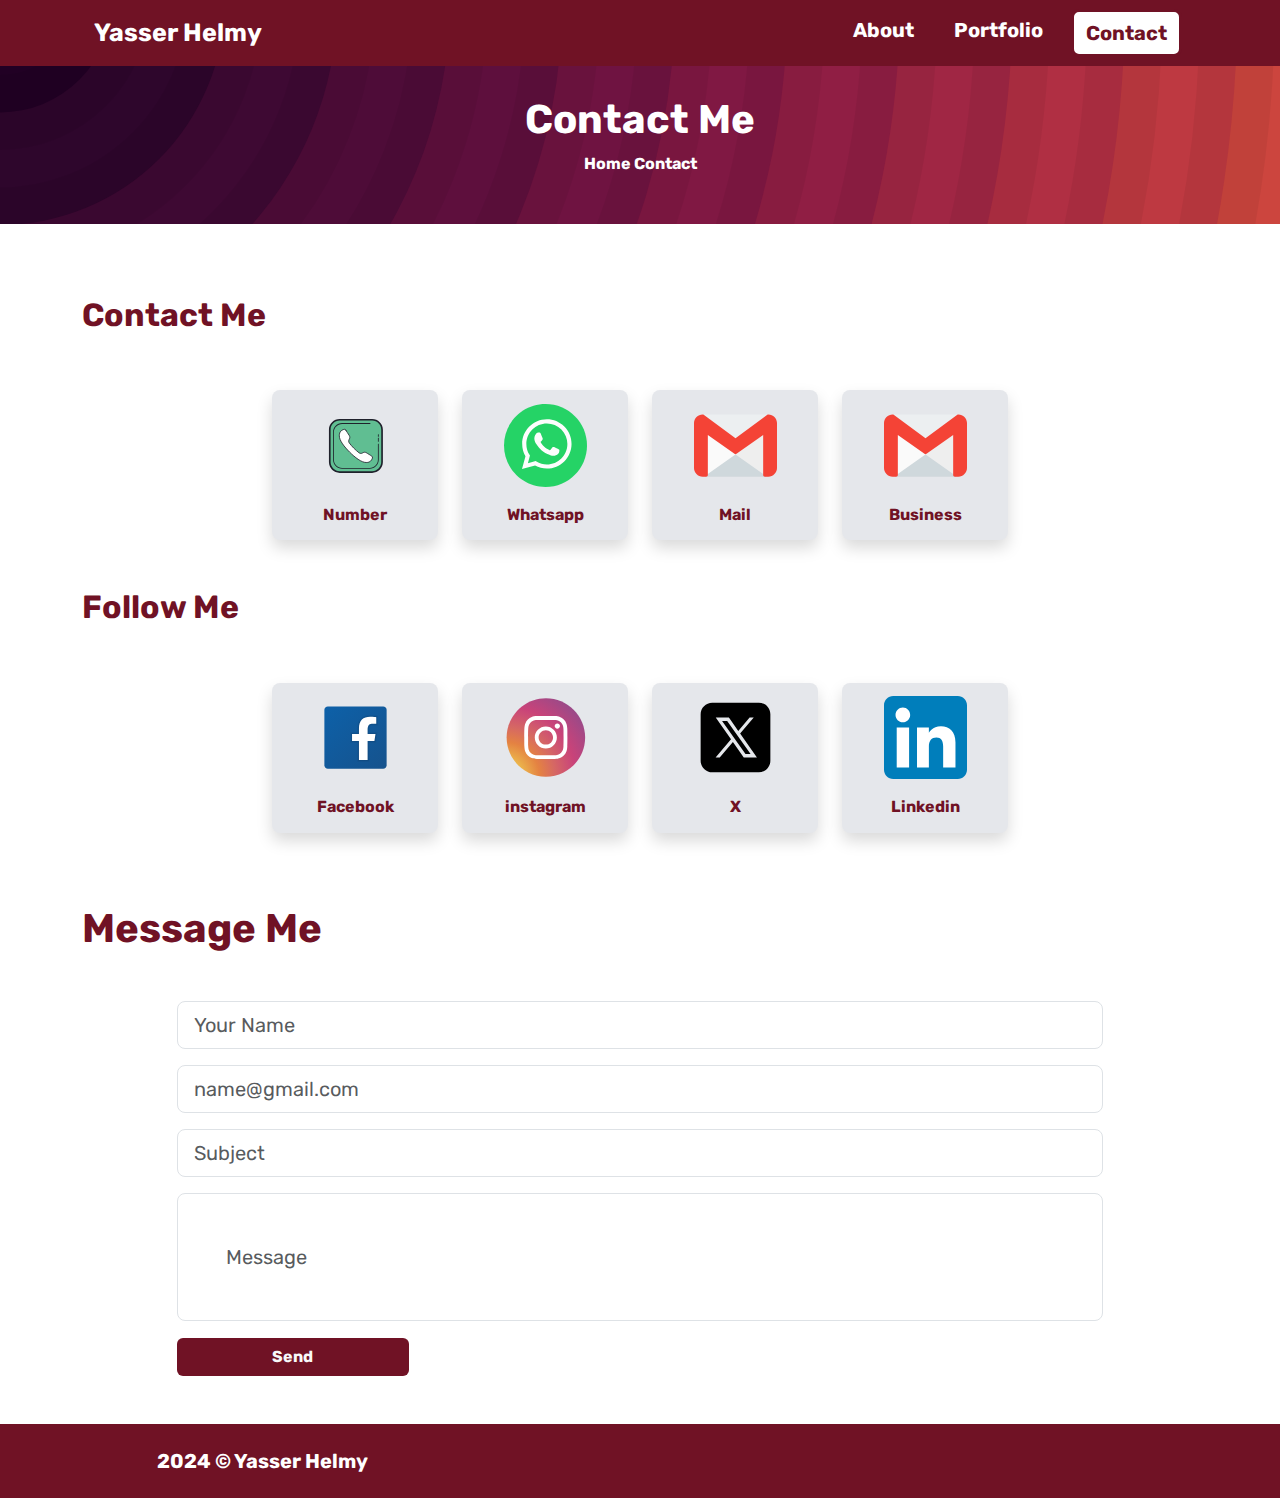
<file: index.html>
<!DOCTYPE html>
<html lang="en">
  <head>
    <meta charset="UTF-8" />
    <meta name="viewport" content="width=device-width, initial-scale=1.0" />
    <title>Yasser Helmy</title>
    <link rel="preconnect" href="https://fonts.googleapis.com" />
    <link rel="preconnect" href="https://fonts.gstatic.com" crossorigin />
    <link
      href="https://fonts.googleapis.com/css2?family=Rubik&display=swap"
      rel="stylesheet"
    />
    <link
      rel="stylesheet"
      href="https://cdnjs.cloudflare.com/ajax/libs/font-awesome/6.4.2/css/all.min.css"
      integrity="sha512-z3gLpd7yknf1YoNbCzqRKc4qyor8gaKU1qmn+CShxbuBusANI9QpRohGBreCFkKxLhei6S9CQXFEbbKuqLg0DA=="
      crossorigin="anonymous"
      referrerpolicy="no-referrer"
    />
    <link rel="stylesheet" href="content/css/vendors/bootstrap.min.css" />
    <link rel="stylesheet" href="content/css/main/main.css" />
  </head>
  <body>
    <!-- start-Block::  NAVBAR -->
    <nav class="navbar fixed-top navbar-expand-lg">
      <div class="container text-center">
        <a class="navbar-brand fw-bold rounded-3 d-flex" href="view/about.html">
          Yasser Helmy
        </a>

        <div class="ul__container" id="">
          <ul class="navbar-nav mb-2 mb-lg-0 navbar__ul ms-auto">
            <li class="nav-item me-3">
              <a
                class="nav-link text-capitalize rounded-3"
                href="view/about.html"
                >about</a
              >
            </li>
            <li class="nav-item me-3">
              <a
                class="nav-link text-capitalize rounded-3"
                href="view/portfoio.html"
              >
                portfolio
              </a>
            </li>
            <li class="nav-item me-3">
              <a
                class="nav-link text-capitalize rounded-3 active"
                aria-disabled="true"
                href="contact.html"
                >contact</a
              >
            </li>
          </ul>
        </div>
      </div>
    </nav>
    <!-- end-Block::  NAVBAR -->

    <!-- start-Block:: introduction SEC -->
    <main class="mt-5">
      <section
        class="header-sec text-center p-5 header__background text-white fw-bold mb-5"
      >
        <h2 class="text-center fw-bold fs-1">Contact Me</h2>
        <span class="text-center d-block"
          ><a href="view/about.html" class="fw-bold text-white hovr">Home</a>
          <i class="fa-solid fa-arrow-right"></i>
          <a href="index.html" class="fw-bold text-white hovr">Contact</a></span
        >
      </section>

      <!-- end-Block:: introduction SEC -->

      <!-- start-Block::contact hero -->
      <div class="container">
        <div class="row justify-content-center">
          <div class="col-12 my-4">
            <h1 class="fs-2 primary fw-bold">Contact Me</h1>
          </div>
          <div class="col-lg-2 col-md-3 col-4 my-4">
            <a
              href="tel:0097430637637"
              target="_blank"
              class="img__container secondary d-block d-flex flex-column align-items-center justify-content-center hover rounded-3 shadow"
            >
              <img
                src="content/assets/images/icons8-phone.svg"
                alt=""
                srcset=""
                class="py-3 img-fluid w-50 d-block text-center"
              />
              <p class="fs-6 primary fw-bold">Number</p>
            </a>
          </div>
          <div class="col-lg-2 col-md-3 col-4 my-4">
            <a
              href="https://wa.link/ze0gze"
              target="_blank"
              class="img__container secondary d-block d-flex flex-column align-items-center justify-content-center hover rounded-3 shadow"
            >
              <img
                src="content/assets/images/whats.svg"
                alt=""
                srcset=""
                class="py-3 img-fluid w-50 d-block text-center"
              />
              <p class="fs-6 primary fw-bold">Whatsapp</p>
            </a>
          </div>
          <div class="col-lg-2 col-md-3 col-4 my-4">
            <a
              href="mailto:yaser@ptcqa.net"
              target="_blank"
              class="img__container secondary d-block d-flex flex-column align-items-center justify-content-center hover rounded-3 shadow"
            >
              <img
                src="content/assets/images/mail.svg"
                alt=""
                srcset=""
                class="py-3 img-fluid w-50 d-block text-center"
              />
              <p class="fs-6 primary fw-bold">Mail</p>
            </a>
          </div>
          <div class="col-lg-2 col-md-3 col-4 my-4">
            <a
              href="mailto:info@ptcqa.net"
              target="_blank"
              class="img__container secondary d-block d-flex flex-column align-items-center justify-content-center hover rounded-3 shadow"
            >
              <img
                src="content/assets/images/mail.svg"
                alt=""
                srcset=""
                class="py-3 img-fluid w-50 d-block text-center"
              />
              <p class="fs-6 primary fw-bold">Business</p>
            </a>
          </div>
          <div class="col-12 my-4">
            <h1 class="fs-2 primary fw-bold">Follow Me</h1>
          </div>
          <div class="col-lg-2 col-md-3 col-4 my-4">
            <a
              href="#"
              target="_blank"
              class="img__container secondary d-block d-flex flex-column align-items-center justify-content-center hover rounded-3 shadow"
            >
              <img
                src="content/assets/images/icons8-facebook.svg"
                alt=""
                srcset=""
                class="py-3 img-fluid w-50 d-block text-center"
              />
              <p class="fs-6 primary fw-bold">Facebook</p>
            </a>
          </div>
          <div class="col-lg-2 col-md-3 col-4 my-4">
            <a
              href="https://www.instagram.com/tawredat_qa?utm_source=qr&igsh=djRpMjJ4aWhoeWtx"
              target="_blank"
              class="img__container secondary d-block d-flex flex-column align-items-center justify-content-center hover rounded-3 shadow"
            >
              <img
                src="content/assets/images/instag.svg"
                alt=""
                srcset=""
                class="py-3 img-fluid w-50 d-block text-center"
              />
              <p class="fs-6 primary fw-bold">instagram</p>
            </a>
          </div>
          <div class="col-lg-2 col-md-3 col-4 my-4">
            <a
              href="#"
              target="_blank"
              class="img__container secondary d-block d-flex flex-column align-items-center justify-content-center hover rounded-3 shadow"
            >
              <img
                src="content/assets/images/icons8-twitterx.svg"
                alt=""
                srcset=""
                class="py-3 img-fluid w-50 d-block text-center"
              />
              <p class="fs-6 primary fw-bold">X</p>
            </a>
          </div>
          <div class="col-lg-2 col-md-3 col-4 my-4">
            <a
              href="https://www.linkedin.com/search/results/all/?fetchDeterministicClustersOnly=true&heroEntityKey=urn%3Ali%3Afsd_profile%3AACoAAB9i3AcBjwAlfI5AeONEF_2MJONxUWg63No&keywords=yaser%20bedawy&origin=RICH_QUERY_SUGGESTION&position=0&searchId=e0022fc2-b450-4e02-94b9-c43934421c85&sid=Y0t&spellCorrectionEnabled=false"
              target="_blank"
              class="img__container secondary d-block d-flex flex-column align-items-center justify-content-center hover rounded-3 shadow"
            >
              <img
                src="content/assets/images/linkedin.svg"
                alt=""
                srcset=""
                class="py-3 img-fluid w-50 d-block text-center"
              />
              <p class="fs-6 primary fw-bold">Linkedin</p>
            </a>
          </div>
        </div>
      </div>

      <div class="container">
        <div class="row">
          <h1 class="col-12 text-start fw-bold primary my-5">Message Me</h1>
        </div>
        <form
          action="https://formspree.io/f/xjkbkjvg"
          class="row justify-content-start mb-5 justify-content-center"
          method="POST"
          target="_blank"
        >
          <div class="col-md-10 col-sm-12 mb-3">
            <input
              name="Name"
              type="text"
              class="form-control form-control-lg media-input"
              id="exampleFormControlInput1"
              placeholder="Your Name"
              required
            />
          </div>
          <div class="col-md-10 col-sm-12 mb-3">
            <input
              name="email"
              type="email"
              class="form-control form-control-lg media-input"
              id="exampleFormControlInput1"
              placeholder="name@gmail.com"
              required
            />
          </div>

          <div class="media-input col-md-10 col-sm-12 mb-3">
            <input
              name="subject"
              type="text"
              class="form-control form-control-lg media-input"
              id="exampleFormControlInput1"
              placeholder="Subject"
              required
            />
          </div>
          <div class="h-50 media-input col-md-10 col-sm-12 mb-3">
            <input
              name="Message"
              type="text"
              class="form-control contact__message p-5 form-control-lg media-input"
              id="exampleFormControlInput1"
              placeholder="Message"
              required
            />
          </div>

          <div class="fs-4 fw-bold col-10 text-start">
            <button
              class="btn bg__primary text-light fw-bold fs-6 width-btn hover"
              type="submit"
            >
              Send
            </button>
          </div>
        </form>
      </div>

      <!-- end-Block::contact hero -->

      <!-- start-Block:: FOOTER -->
      <footer class="footer mt-auto">
        <div class="footer__container container p-3 align-items-center">
          <div
            class="row text-center align-items-center justify-content-between"
          >
            <div class="copy-rights fw-bold text-white fs-5 col-md-4 col-sm-12">
              2024 © Yasser Helmy
            </div>
            <div class="social-media__platforms col-md-6 col-sm-12 flex-nowrap">
              <a
                href="https://www.linkedin.com/search/results/all/?fetchDeterministicClustersOnly=true&heroEntityKey=urn%3Ali%3Afsd_profile%3AACoAAB9i3AcBjwAlfI5AeONEF_2MJONxUWg63No&keywords=yaser%20bedawy&origin=RICH_QUERY_SUGGESTION&position=0&searchId=e0022fc2-b450-4e02-94b9-c43934421c85&sid=Y0t&spellCorrectionEnabled=false"
                target="_blank"
                class="text-white icons__border fs-3 fw-bold rounded-2 me-2 p-2 bg-tertiary"
                ><i class="fa-brands fa-linkedin"></i
              ></a>
              <a
                href="mailto:yaser@ptcqa.net"
                target="_blank"
                class="text-white icons__border fs-3 fw-bold rounded-2 me-2 p-2 bg-tertiary"
                ><i class="fa-solid fa-envelope"></i
              ></a>
              <a
                href="tel:0097430637637"
                target="_blank"
                class="phone-icon text-white icons__border fs-3 fw-bold rounded-2 me-2 p-2 bg-tertiary"
              >
                <i class="fas fa-phone"></i>
              </a>
              <a
                href="#"
                target="_blank"
                class="text-white icons__border fs-3 fw-bold rounded-2 me-2 p-2 bg-tertiary"
                ><i class="fa-brands fa-facebook"></i
              ></a>
              <a
                href="#"
                target="_blank"
                class="text-white icons__border fs-3 fw-bold rounded-2 me-2 p-2 bg-tertiary"
                ><i class="fa-brands fa-x-twitter"></i
              ></a>
            </div>
            <div
              class="copy-rights-phone d-none fw-bold text-white fs-5 col-md-6 col-sm-12"
            >
              2024 © Yasser Helmy
            </div>
          </div>
        </div>
      </footer>
      <!-- end-Block:: FOOTER-->
    </main>
    <script src="content/js/vendors/bootstrap.bundle.min.js"></script>
  </body>
</html>
</file>
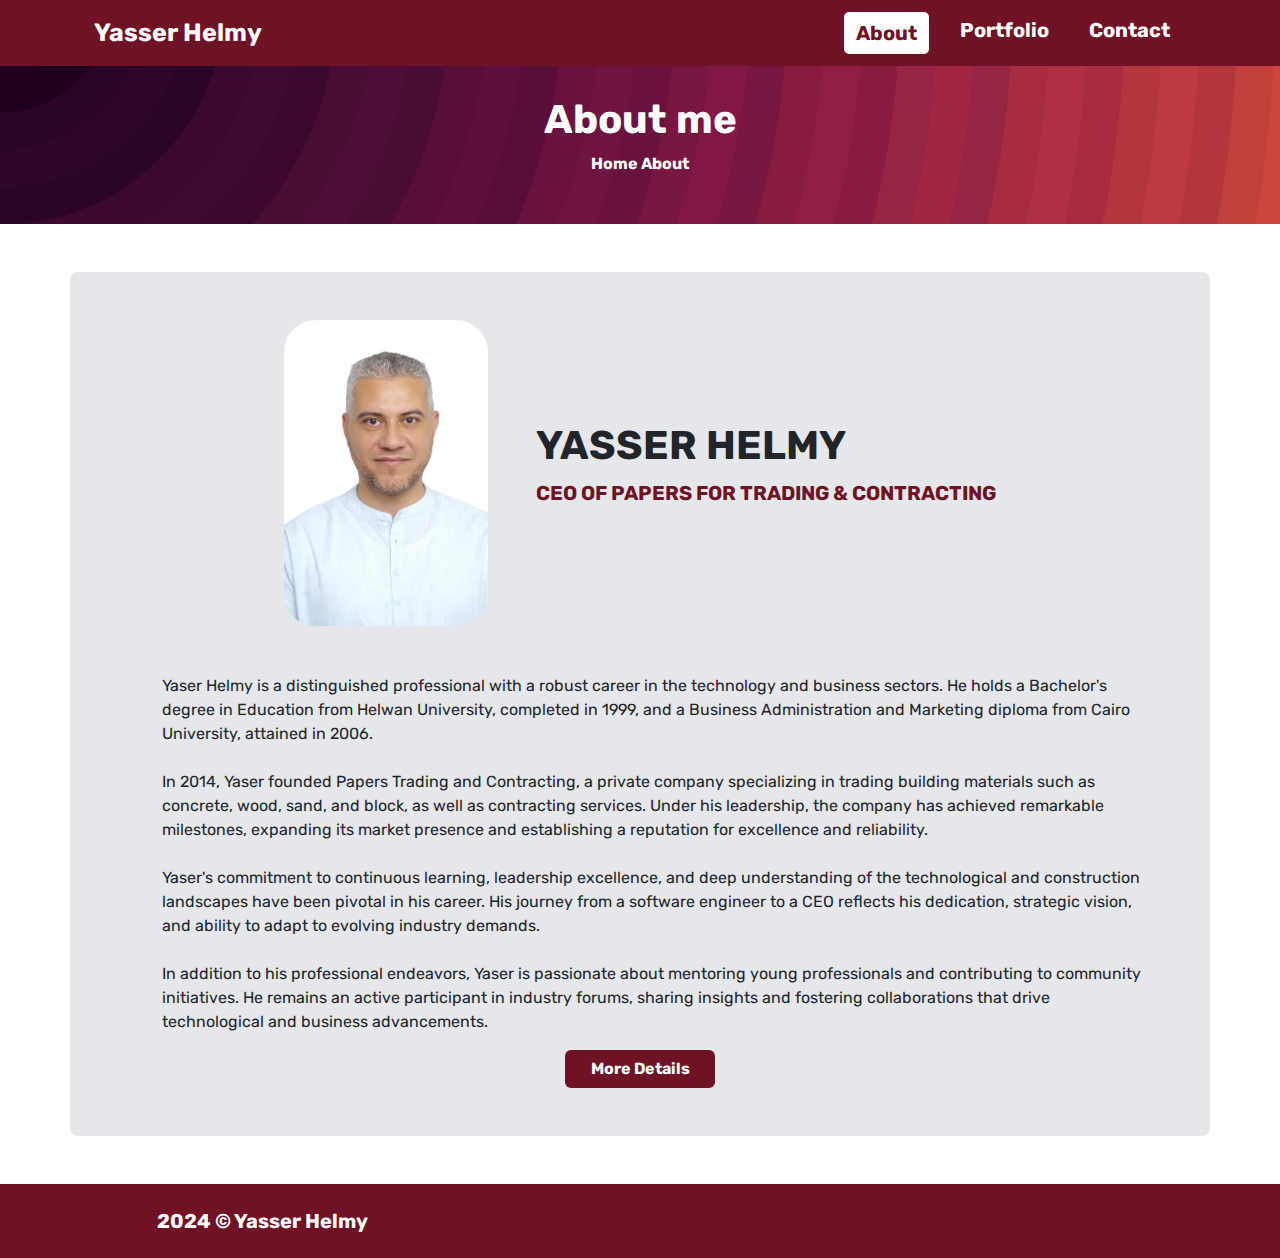
<file: view/about.html>
<!DOCTYPE html>
<html lang="en">
  <head>
    <meta charset="UTF-8" />
    <meta name="viewport" content="width=device-width, initial-scale=1.0" />
    <title>Yasser Helmy</title>
    <link rel="preconnect" href="https://fonts.googleapis.com" />
    <link rel="preconnect" href="https://fonts.gstatic.com" crossorigin />
    <link
      href="https://fonts.googleapis.com/css2?family=Rubik&display=swap"
      rel="stylesheet"
    />
    <link
      rel="stylesheet"
      href="https://cdnjs.cloudflare.com/ajax/libs/font-awesome/6.4.2/css/all.min.css"
      integrity="sha512-z3gLpd7yknf1YoNbCzqRKc4qyor8gaKU1qmn+CShxbuBusANI9QpRohGBreCFkKxLhei6S9CQXFEbbKuqLg0DA=="
      crossorigin="anonymous"
      referrerpolicy="no-referrer"
    />
    <link rel="stylesheet" href="../content/css/vendors/bootstrap.min.css" />
    <link rel="stylesheet" href="../content/css/main/main.css" />
  </head>
  <body>
    <!-- start-Block::  NAVBAR -->
    <nav class="navbar fixed-top navbar-expand-lg">
      <div class="container text-center">
        <a class="navbar-brand fw-bold rounded-3 d-flex" href="about.html">
          Yasser Helmy
        </a>

        <div class="ul__container" id="">
          <ul class="navbar-nav mb-2 mb-lg-0 navbar__ul ms-auto">
            <li class="nav-item me-3">
              <a
                class="nav-link text-capitalize rounded-3 active"
                href="about.html"
                >about</a
              >
            </li>
            <li class="nav-item me-3">
              <a
                class="nav-link text-capitalize rounded-3"
                href="portfoio.html"
              >
                portfolio
              </a>
            </li>
            <li class="nav-item me-3">
              <a
                class="nav-link text-capitalize rounded-3"
                aria-disabled="true"
                href="../index.html"
                >contact</a
              >
            </li>
          </ul>
        </div>
      </div>
    </nav>
    <!-- end-Block::  NAVBAR -->
    <main class="mt-5">
      <!-- start-Block:: introduction SEC -->

      <section
        class="header-sec text-center p-5 header__background text-white fw-bold"
      >
        <h2 class="text-center fw-bold fs-1">About me</h2>
        <span class="text-center d-block"
          ><a href="about.html" class="fw-bold text-white hovr">Home</a>
          <i class="fa-solid fa-arrow-right"></i>
          <a href="about.html" class="fw-bold text-white hovr">About</a></span
        >
      </section>
      <!-- end-Block:: introduction SEC -->

      <!-- start-Block:: Biography__sec -->

      <section class="container mt-5 biography-sec rounded-3 mb-5">
        <div class="container p-5">
          <div
            class="d-flex justify-content-center align-items-center gap-5 mb-5 media-mobile__full"
          >
            <img
              src="../content/assets/images/Y.jpg
              "
              alt=""
              class="img-fluid resize rounded-5 m-mobile ph"
            />

            <div class="title-container">
              <h2 class="fw-bold text-dark fs-1 text-uppercase">
                Yasser Helmy
              </h2>
              <p class="fw-bold primary fs-5 text-uppercase">
                CEO of Papers for Trading & Contracting
              </p>
            </div>
          </div>
          <ul class="biography-ul text">
            <li class="biography-li mt-4">
              Yaser Helmy is a distinguished professional with a robust career
              in the technology and business sectors. He holds a Bachelor's
              degree in Education from Helwan University, completed in 1999, and
              a Business Administration and Marketing diploma from Cairo
              University, attained in 2006.
            </li>
            <li class="biography-li mt-4">
              In 2014, Yaser founded Papers Trading and Contracting, a private
              company specializing in trading building materials such as
              concrete, wood, sand, and block, as well as contracting services.
              Under his leadership, the company has achieved remarkable
              milestones, expanding its market presence and establishing a
              reputation for excellence and reliability.
            </li>
            <li class="biography-li mt-4">
              Yaser's commitment to continuous learning, leadership excellence,
              and deep understanding of the technological and construction
              landscapes have been pivotal in his career. His journey from a
              software engineer to a CEO reflects his dedication, strategic
              vision, and ability to adapt to evolving industry demands.
            </li>
            <li class="biography-li mt-4">
              In addition to his professional endeavors, Yaser is passionate
              about mentoring young professionals and contributing to community
              initiatives. He remains an active participant in industry forums,
              sharing insights and fostering collaborations that drive
              technological and business advancements.
            </li>
          </ul>

          <a
            href="https://www.linkedin.com/search/results/all/?fetchDeterministicClustersOnly=true&heroEntityKey=urn%3Ali%3Afsd_profile%3AACoAAB9i3AcBjwAlfI5AeONEF_2MJONxUWg63No&keywords=yaser%20bedawy&origin=RICH_QUERY_SUGGESTION&position=0&searchId=e0022fc2-b450-4e02-94b9-c43934421c85&sid=Y0t&spellCorrectionEnabled=false"
            class="btn bg__primary text-white fw-bold d-block w--- m-auto hover__btn-primary"
            target="_blank"
            >More Details <i class="fa-solid fa-arrow-right"></i
          ></a>
        </div>
      </section>

      <!-- end-Block:: Biography__sec -->
      <!-- start-Block:: FOOTER -->
      <footer class="footer mt-auto">
        <div class="footer__container container p-3 align-items-center">
          <div
            class="row text-center align-items-center justify-content-between"
          >
            <div class="copy-rights fw-bold text-white fs-5 col-md-4 col-sm-12">
              2024 © Yasser Helmy
            </div>
            <div class="social-media__platforms col-md-6 col-sm-12 flex-nowrap">
              <a
                href="https://www.linkedin.com/search/results/all/?fetchDeterministicClustersOnly=true&heroEntityKey=urn%3Ali%3Afsd_profile%3AACoAAB9i3AcBjwAlfI5AeONEF_2MJONxUWg63No&keywords=yaser%20bedawy&origin=RICH_QUERY_SUGGESTION&position=0&searchId=e0022fc2-b450-4e02-94b9-c43934421c85&sid=Y0t&spellCorrectionEnabled=false"
                target="_blank"
                class="text-white icons__border fs-3 fw-bold rounded-2 me-2 p-2 bg-tertiary"
                ><i class="fa-brands fa-linkedin"></i
              ></a>
              <a
                href="mailto:yaser@ptcqa.net"
                target="_blank"
                class="text-white icons__border fs-3 fw-bold rounded-2 me-2 p-2 bg-tertiary"
                ><i class="fa-solid fa-envelope"></i
              ></a>
              <a
                href="tel:0097430637637"
                target="_blank"
                class="phone-icon text-white icons__border fs-3 fw-bold rounded-2 me-2 p-2 bg-tertiary"
              >
                <i class="fas fa-phone"></i>
              </a>
              <a
                href="#"
                target="_blank"
                class="text-white icons__border fs-3 fw-bold rounded-2 me-2 p-2 bg-tertiary"
                ><i class="fa-brands fa-facebook"></i
              ></a>
              <a
                href="#"
                target="_blank"
                class="text-white icons__border fs-3 fw-bold rounded-2 me-2 p-2 bg-tertiary"
                ><i class="fa-brands fa-x-twitter"></i
              ></a>
            </div>
            <div
              class="copy-rights-phone d-none fw-bold text-white fs-5 col-md-6 col-sm-12"
            >
              2024 © Yasser Helmy
            </div>
          </div>
        </div>
      </footer>
      <!-- end-Block:: FOOTER-->
    </main>
  </body>
</html>
</file>
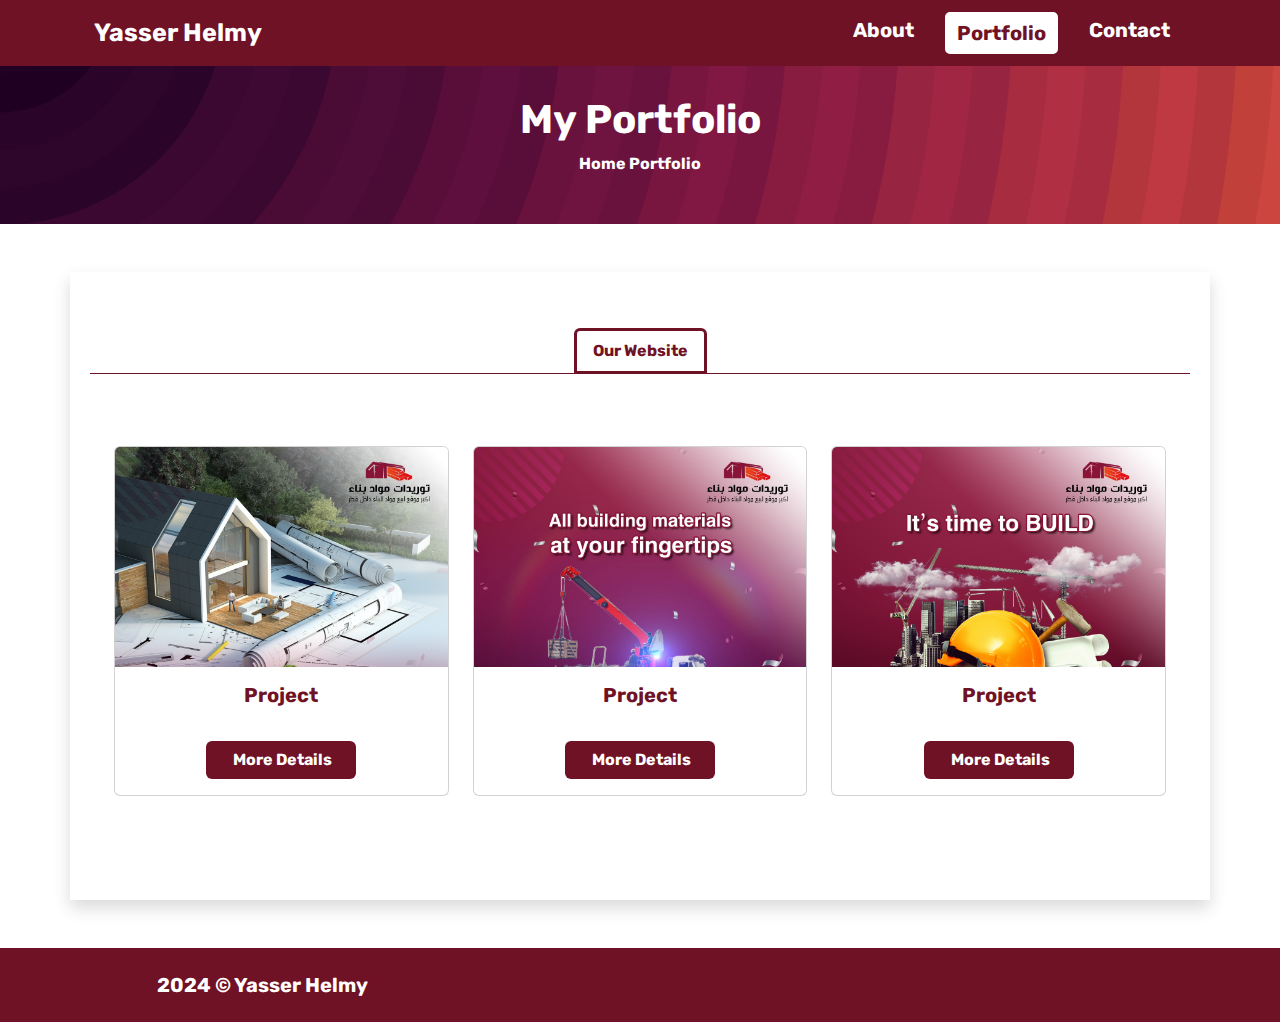
<file: view/portfoio.html>
<!DOCTYPE html>
<html lang="en">
  <head>
    <meta charset="UTF-8" />
    <meta name="viewport" content="width=device-width, initial-scale=1.0" />
    <title>Yasser Helmy</title>
    <link rel="preconnect" href="https://fonts.googleapis.com" />
    <link rel="preconnect" href="https://fonts.gstatic.com" crossorigin />
    <link
      href="https://fonts.googleapis.com/css2?family=Rubik&display=swap"
      rel="stylesheet"
    />
    <link
      rel="stylesheet"
      href="https://cdnjs.cloudflare.com/ajax/libs/font-awesome/6.4.2/css/all.min.css"
      integrity="sha512-z3gLpd7yknf1YoNbCzqRKc4qyor8gaKU1qmn+CShxbuBusANI9QpRohGBreCFkKxLhei6S9CQXFEbbKuqLg0DA=="
      crossorigin="anonymous"
      referrerpolicy="no-referrer"
    />
    <link rel="stylesheet" href="../content/css/vendors/bootstrap.min.css" />
    <link rel="stylesheet" href="../content/css/main/main.css" />
  </head>
  <body>
    <!-- start-Block::  NAVBAR -->
    <nav class="navbar fixed-top navbar-expand-lg">
      <div class="container text-center">
        <a class="navbar-brand fw-bold rounded-3 d-flex" href="about.html">
          Yasser Helmy
        </a>

        <div class="ul__container" id="">
          <ul class="navbar-nav mb-2 mb-lg-0 navbar__ul ms-auto">
            <li class="nav-item me-3">
              <a class="nav-link text-capitalize rounded-3" href="about.html"
                >about</a
              >
            </li>
            <li class="nav-item me-3">
              <a
                class="nav-link text-capitalize rounded-3 active"
                href="portfoio.html"
              >
                portfolio
              </a>
            </li>
            <li class="nav-item me-3">
              <a
                class="nav-link text-capitalize rounded-3"
                aria-disabled="true"
                href="../index.html"
                >contact</a
              >
            </li>
          </ul>
        </div>
      </div>
    </nav>
    <!-- end-Block::  NAVBAR -->

    <main class="mt-5">
      <!-- start-Block:: introduction SEC -->

      <section
        class="header-sec text-center p-5 header__background text-white fw-bold mb-5"
      >
        <h2 class="text-center fw-bold fs-1">My Portfolio</h2>
        <span class="text-center d-block"
          ><a href="about.html" class="fw-bold text-white hovr">Home</a>
          <i class="fa-solid fa-arrow-right"></i>
          <a href="portfoio.html" class="fw-bold text-white hovr"
            >Portfolio</a
          ></span
        >
      </section>

      <!-- end-Block:: introduction SEC -->

      <!-- start-Block::Navs&Tabs -->
      <div class="container py-5 shadow mb-5">
        <div class="row">
          <div class="col-12">
            <div class="p-2">
              <ul class="nav nav-tabs justify-content-center">
                <li class="nav-item">
                  <a
                    href="#pharmacy"
                    class="nav-link active"
                    data-bs-toggle="tab"
                    >Our Website</a
                  >
                </li>
                <!-- <li class="nav-item">
                  <a href="#industrial" class="nav-link" data-bs-toggle="tab"
                    >Workshops</a
                  >
                </li>
                <li class="nav-item">
                  <a href="#power" class="nav-link" data-bs-toggle="tab"
                    >Events</a
                  >
                </li> -->

                <!-- <li>
                    <a href="#">Special Buildings</a>
                  </li> -->
              </ul>
              <div class="tab-content p-4">
                <div id="pharmacy" class="active tab-pane fade in show">
                  <div class="row mt-4">
                    <div class="col-lg-4 col-md-6 col-sm-12 my-4">
                      <div
                        class="card"
                        style="width: 100%; height: 350px; margin: auto"
                      >
                        <div class="img-container overflow-hidden">
                          <img
                            src="../content/assets/images/34.jpeg"
                            class="card-img-top img-scale"
                            alt="..."
                          />
                        </div>

                        <div class="card-body d-flex flex-column">
                          <h5 class="card-title text-center primary fw-bold">
                            Project
                          </h5>
                          <!-- <p class="card-text"></p> -->
                          <a
                            href="https://tawredat-qa.com/"
                            target="_blank"
                            class="btn bg__primary text-white fw-bold d-block widthOfBtn m-auto mt-3 mt-auto card__btn"
                            ><i class="fa-solid fa-eye fs"></i> More Details</a
                          >
                        </div>
                      </div>
                    </div>
                    <div class="col-lg-4 col-md-6 col-sm-12 my-4">
                      <div
                        class="card"
                        style="width: 100%; height: 350px; margin: auto"
                      >
                        <div class="img-container overflow-hidden">
                          <img
                            src="../content/assets/images/36.jpeg"
                            class="card-img-top img-scale"
                            alt="..."
                          />
                        </div>

                        <div class="card-body d-flex flex-column">
                          <h5 class="card-title text-center primary fw-bold">
                            Project
                          </h5>
                          <!-- <p class="card-text"></p> -->
                          <a
                            href="https://tawredat-qa.com/"
                            target="_blank"
                            class="btn card__btn bg__primary text-white fw-bold d-block widthOfBtn m-auto mt-3 mt-auto"
                            ><i class="fa-solid fa-eye fs"></i> More Details</a
                          >
                        </div>
                      </div>
                    </div>
                    <div class="col-lg-4 col-md-6 col-sm-12 my-4">
                      <div
                        class="card"
                        style="width: 100%; height: 350px; margin: auto"
                      >
                        <div class="img-container overflow-hidden">
                          <img
                            src="../content/assets/images/Branding-Posts-10 (1).jpg"
                            class="card-img-top img-scale"
                            alt="..."
                          />
                        </div>

                        <div class="card-body d-flex flex-column">
                          <h5 class="card-title text-center primary fw-bold">
                            Project
                          </h5>
                          <!-- <p class="card-text"></p> -->
                          <a
                            href="https://tawredat-qa.com/"
                            target="_blank"
                            class="btn card__btn bg__primary text-white fw-bold d-block widthOfBtn m-auto mt-3 mt-auto"
                            ><i class="fa-solid fa-eye fs"></i> More Details</a
                          >
                        </div>
                      </div>
                    </div>
                  </div>
                </div>
              </div>
            </div>
          </div>
        </div>
      </div>
      <!-- end-Block::Navs&Tabs -->

      <!-- start-Block:: FOOTER -->
      <footer class="footer mt-auto">
        <div class="footer__container container p-3 align-items-center">
          <div
            class="row text-center align-items-center justify-content-between"
          >
            <div class="copy-rights fw-bold text-white fs-5 col-md-4 col-sm-12">
              2024 © Yasser Helmy
            </div>
            <div class="social-media__platforms col-md-6 col-sm-12 flex-nowrap">
              <a
                href="https://www.linkedin.com/search/results/all/?fetchDeterministicClustersOnly=true&heroEntityKey=urn%3Ali%3Afsd_profile%3AACoAAB9i3AcBjwAlfI5AeONEF_2MJONxUWg63No&keywords=yaser%20bedawy&origin=RICH_QUERY_SUGGESTION&position=0&searchId=e0022fc2-b450-4e02-94b9-c43934421c85&sid=Y0t&spellCorrectionEnabled=false"
                target="_blank"
                class="text-white icons__border fs-3 fw-bold rounded-2 me-2 p-2 bg-tertiary"
                ><i class="fa-brands fa-linkedin"></i
              ></a>
              <a
                href="mailto:yaser@ptcqa.net"
                target="_blank"
                class="text-white icons__border fs-3 fw-bold rounded-2 me-2 p-2 bg-tertiary"
                ><i class="fa-solid fa-envelope"></i
              ></a>
              <a
                href="tel:0097430637637"
                target="_blank"
                class="phone-icon text-white icons__border fs-3 fw-bold rounded-2 me-2 p-2 bg-tertiary"
              >
                <i class="fas fa-phone"></i>
              </a>
              <a
                href="#"
                target="_blank"
                class="text-white icons__border fs-3 fw-bold rounded-2 me-2 p-2 bg-tertiary"
                ><i class="fa-brands fa-facebook"></i
              ></a>
              <a
                href="#"
                target="_blank"
                class="text-white icons__border fs-3 fw-bold rounded-2 me-2 p-2 bg-tertiary"
                ><i class="fa-brands fa-x-twitter"></i
              ></a>
            </div>
            <div
              class="copy-rights-phone d-none fw-bold text-white fs-5 col-md-6 col-sm-12"
            >
              2024 © Yasser Helmy
            </div>
          </div>
        </div>
      </footer>
      <!-- end-Block:: FOOTER-->
    </main>

    <script src="../content/js/vendors/bootstrap.bundle.min.js"></script>
  </body>
</html>
</file>
<file: content/css/main/main.css>
* {
  box-sizing: border-box;
  margin: 0%;
  padding: 0%;
  list-style: none;
  font-family: Rubik;
}

a {
  text-decoration: none;
}

.ph {
  width: 20%;
}

.primary {
  color: #701225 !important;
}

.bg__primary {
  background-color: #701225 !important;
}

.navbar {
  background-color: #701225;
  font-size: 20px;
}
.navbar li a {
  color: white !important;
  font-weight: bold;
  padding: 6px 12px !important;
  transition: all ease 0.5s;
}
.navbar li a:hover {
  background-color: white;
  color: #701225 !important;
}
.navbar .linkedin {
  font-size: 25px;
  background-color: white;
  color: #701225 !important;
  color: #fff;
  transition: all ease 0.5s;
}
.navbar .linkedin:hover {
  background-color: #e9e0e0;
}
.navbar .navbar-brand {
  font-size: 25px;
}
.navbar .active {
  background-color: white;
  color: #701225 !important;
  transition: all ease 0.5s;
}
.navbar .active:hover {
  background-color: #e9e0e0 !important;
}
.navbar .navbar-brand {
  padding: 6px 12px !important;
  color: white !important;
}
.navbar img {
  width: 27px;
}

.header__background {
  background-color: #ff9d00;
  background-color: #1d1303;
  background-image: url("data:image/svg+xml,%3Csvg xmlns='http://www.w3.org/2000/svg' width='100%25' height='100%25' viewBox='0 0 1600 800'%3E%3Cg stroke='%23000' stroke-width='66.7' stroke-opacity='0.05' %3E%3Ccircle fill='%23ff9d00' cx='0' cy='0' r='1800'/%3E%3Ccircle fill='%23fb8d17' cx='0' cy='0' r='1700'/%3E%3Ccircle fill='%23f47d24' cx='0' cy='0' r='1600'/%3E%3Ccircle fill='%23ed6e2d' cx='0' cy='0' r='1500'/%3E%3Ccircle fill='%23e35f34' cx='0' cy='0' r='1400'/%3E%3Ccircle fill='%23d85239' cx='0' cy='0' r='1300'/%3E%3Ccircle fill='%23cc453e' cx='0' cy='0' r='1200'/%3E%3Ccircle fill='%23be3941' cx='0' cy='0' r='1100'/%3E%3Ccircle fill='%23b02f43' cx='0' cy='0' r='1000'/%3E%3Ccircle fill='%23a02644' cx='0' cy='0' r='900'/%3E%3Ccircle fill='%23901e44' cx='0' cy='0' r='800'/%3E%3Ccircle fill='%23801843' cx='0' cy='0' r='700'/%3E%3Ccircle fill='%236f1341' cx='0' cy='0' r='600'/%3E%3Ccircle fill='%235e0f3d' cx='0' cy='0' r='500'/%3E%3Ccircle fill='%234e0c38' cx='0' cy='0' r='400'/%3E%3Ccircle fill='%233e0933' cx='0' cy='0' r='300'/%3E%3Ccircle fill='%232e062c' cx='0' cy='0' r='200'/%3E%3Ccircle fill='%23210024' cx='0' cy='0' r='100'/%3E%3C/g%3E%3C/svg%3E");
  background-attachment: fixed;
  background-size: cover;
}

.header-sec .hovr {
  transition: all ease 0.4s;
}
.header-sec .hovr:hover {
  border-bottom: 1px solid white;
}

.secondary {
  background-color: rgb(229, 231, 235);
}

.hover {
  transition: all ease 0.3s;
}
.hover:hover {
  border: #701225 3px solid;
}

.img__container {
  max-height: 150px;
}

.width-btn {
  width: 25% !important;
}

button {
  transition: all ease 0.4s;
}
button:hover {
  background-color: #bc2341 !important;
}

.img-scale {
  transition: all ease 0.4s;
}
.img-scale:hover {
  scale: 1.16;
}

.card .fs {
  font-size: 12px !important;
  font-weight: 600 !important;
  margin-right: 3px;
}
.card .card__btn {
  transition: all ease 0.4s;
}
.card .card__btn:hover {
  background-color: #bc2341 !important;
}

.nav-link {
  color: #701225 !important;
  font-weight: bold !important;
}

.nav-link.active {
  border: #701225 3px solid !important;
}

.nav-tabs {
  border-color: #701225 !important;
}

.widthOfBtn {
  width: 150px !important;
}

.card h5 {
  height: 50px;
}

.biography-sec {
  background-color: rgb(229, 231, 235);
}
.biography-sec .w--- {
  width: 150px;
}
.biography-sec .hover__btn-primary {
  transition: all ease 0.4s !important;
}
.biography-sec .hover__btn-primary:hover {
  background-color: #bc2341 !important;
  color: #701225;
}

.dotted-b {
  border: dotted 3px #701225;
  padding: 4px 8px;
}

.footer {
  background-color: #701225;
}
.footer .footer-logo__width {
  width: 64px !important;
  border: white solid 3px;
}
.footer .icons__border {
  transition: all ease 0.4s;
}
.footer .icons__border:hover {
  background-color: white;
  color: #701225 !important;
}

@media only screen and (max-width: 776px) {
  .ph {
    width: 40%;
  }
  .navbar .ul__container {
    font-size: 16px;
    padding: 3px 4px !important;
  }
  .navbar .container {
    display: block;
  }
  .navbar .navbar-brand {
    display: block !important;
    text-align: center !important;
    margin: auto;
    margin-bottom: 0px;
  }
  .navbar .navbar__ul {
    display: flex !important;
    flex-direction: row;
    justify-content: center;
  }
  .hero-sec .mob-hidden {
    display: none;
  }
  .hero-sec .center {
    text-align: center !important;
    width: 100% !important;
    margin: auto !important;
  }
  .hero-sec .d-none-sec__hero {
    display: block !important;
  }
  footer .copy-rights {
    display: none;
  }
  footer a {
    margin: 5px 0;
    display: inline-block;
  }
  footer .copy-rights-phone {
    display: block !important;
  }
  .header-sec {
    margin-top: 100px;
  }
  .media-mobile__full {
    display: block !important;
    text-align: center;
  }
  .media-mobile__full .m-mobile {
    margin-bottom: 20px;
  }
}
@media only screen and (min-width: 777px) and (max-width: 1000px) {
  .ph {
    width: 30% !important;
  }
  .navbar .container {
    display: block !important;
  }
  .navbar .navbar-brand {
    display: block !important;
    text-align: center !important;
    margin: auto;
    margin-bottom: 0px;
  }
  .navbar .navbar__ul {
    display: flex !important;
    flex-direction: row;
    justify-content: center;
  }
  .navbar .linkedin__container {
    display: none;
  }
  .hero-sec .mob-hidden {
    display: none;
  }
  .hero-sec .center {
    text-align: center !important;
    width: 100% !important;
    margin: auto !important;
  }
  .hero-sec .d-none-sec__hero {
    display: block !important;
  }
  .header-sec {
    margin-top: 90px;
  }
}/*# sourceMappingURL=main.css.map */
</file>
